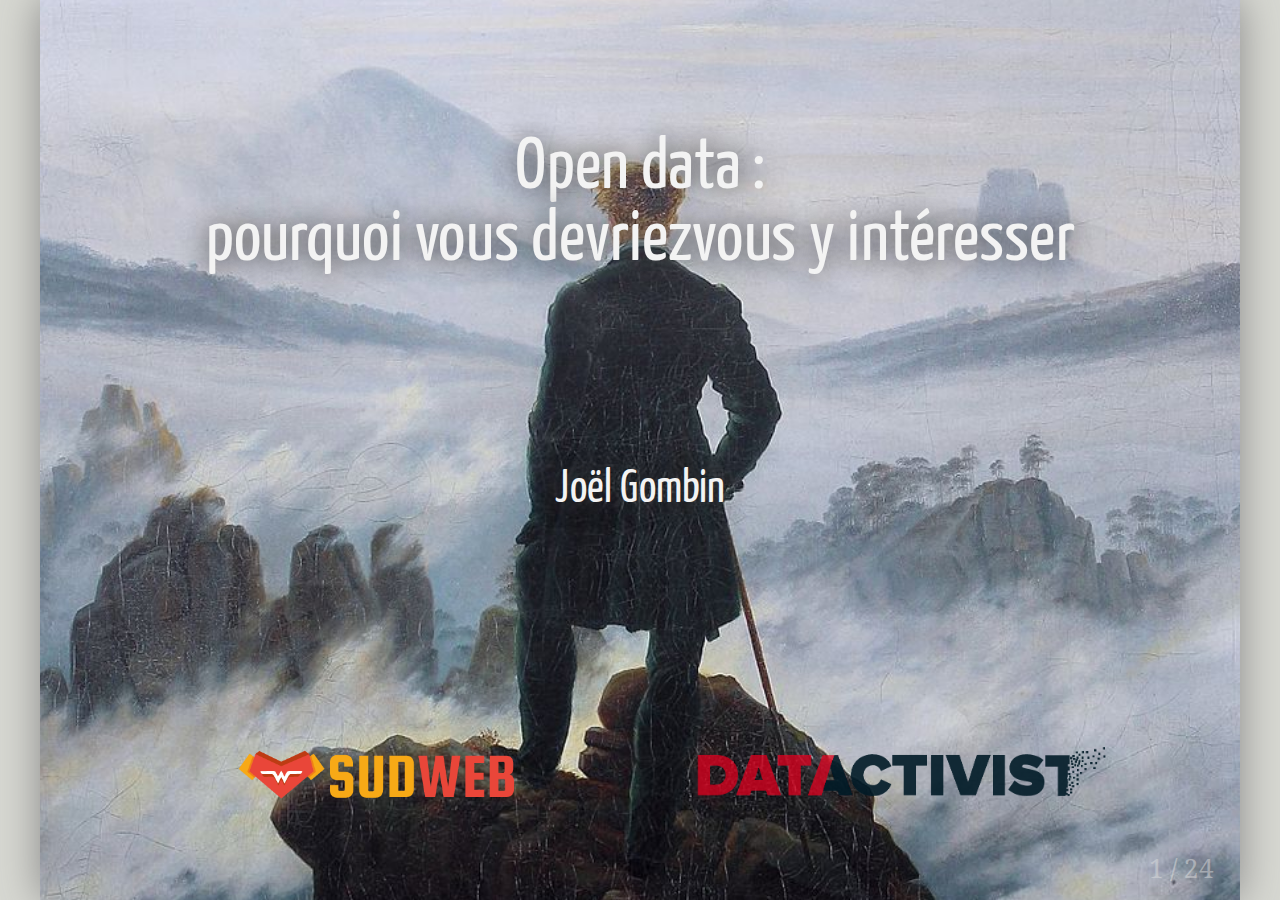
<file: index.html>
<!DOCTYPE html>
<html>
  <head>
    <title>Open data : pourquoi vous devriez vous y intéresser</title>
    <meta charset="utf-8">
    <meta name="author" content="Joël Gombin" />
    <link href="libs/remark-css/example.css" rel="stylesheet" />
    <link rel="stylesheet" href="assets/xaringan.css" type="text/css" />
  </head>
  <body>
    <textarea id="source">




class: center, middle, inverse
background-image: url(./img/fog.jpg)
background-position: 50% 50%


# Open data :&lt;/BR&gt;pourquoi vous devriezvous y intéresser

&lt;/BR&gt;
&lt;/BR&gt;
&lt;/BR&gt;

### Joël Gombin

&lt;/BR&gt;
&lt;/BR&gt;
&lt;/BR&gt;
&lt;/BR&gt;
&lt;/BR&gt;

.pull-left[&lt;img src="./kit-orateurs/logo/logo-horizontal-couleur.png" height="50px" /&gt;].pull-right[&lt;img src="./img/datactivist.png" height="40px" width="auto" /&gt;]



---
class: center, inverse, middle

# D'un open data de l'offre&lt;BR&gt;à un open data de la demande

---
class: center, middle
## Mais c'est quoi l'open data ?

???
.center[![](./img/opendefinition.png)]

---
class: center, middle
## L'open data de l'offre

---
background-image: url(./img/opendataoffre.png)
background-position: 50% 50%
background-size: cover

???

Inconvénients : 
- données décevantes 
- en qualité (format, granularité, fraîcheur...)
- en quantité
- en impact politique
- etc.

---
background-image: url(./img/ods.png)
background-position: 50% 50%
background-size: cover


???

Il y a aussi des portails plus orientés usagers

---
class: center, middle
## Vers l'open data à la demande 

---
class: middle
.middle[![](./img/soumission.png)]

???

Site open data de la région Grand Est

---
class: middle
.middle[![](./img/soumission2.png)]

---
## La loi Lemaire 

.center[.reduite[![](./img/lemaire.jpg)]]

- open data par défaut
- standards ouverts
- mécanisme CADA -&gt; Open Data

---
class: center, middle

## L'important, ce sont les .red[USAGES] !!

???

~ 6 mn

---
class: center, inverse, middle

# Ouvrir ses données

### Pourquoi vos clients vont s'y mettre

### Comment vous pouvez les aider

---
## Quand les entreprises ouvrent leurs données

.center[![](./img/sncf.png)]

???

usages : citymapper/google maps/trainline etc
mais aussi : afficheur LCD

---
## Quand les entreprises ouvrent leurs données

.center[![](./img/lcd.png)]


---
## Quand les entreprises ouvrent leurs données

.center[![](./img/uber.png)]

???

Obtenue par 538 de l'autorité de régulation des taxis de NYC par une demande FOIL

---
## Quand les entreprises ouvrent leurs données

.center[![](./img/uber538.png)]

---
## Quand les entreprises ouvrent leurs données

.center[![](./img/goldencorp3.jpg)]

???

.center[![](./img/goldencorp.png)]

.center[![](./img/goldencorp2.png)]

---
## L'open data comme communauté

- dans une optique de comm' corporate
- constituer une communauté autour des données
- bâtir de la confiance (ex : rapports RSE)

---
class: center, middle, inverse

# Demain, le web des données

### quelles évolutions ?
### quels enjeux ?
### quels métiers ?

---
## De l'open data au linked data

.center[![](./img/5star.jpg)]

???

Tim Berners-Lee / W3C

---
## Quels enjeux ?

- la data est partout
- elle est au cœur du/des webs
- tous les métiers vont devoir s'y frotter

---
## Quels métiers ?

Ce dont on a besoin : 

- des standards 
- des standards communautaires
- des standards communautaires ouverts
- de l'interopérabilité
- des API

---
## Quels métiers ?

.center[Rings a bell?]

???

W3C, HTML, CSS etc. etc. 

mais attention : AR entre standards et usages, grâce au business

---
class: center, middle, inverse

# Pour conclure :&lt;BR&gt;échangeons, apprenons !
    </textarea>
<script src="libs/remark-latest.min.js"></script>
<script>var slideshow = remark.create({
"highlightStyle": "github",
"highlightLines": true,
"countIncrementalSlides": false
});
if (window.HTMLWidgets) slideshow.on('showSlide', function (slide) {setTimeout(function() {window.dispatchEvent(new Event('resize'));}, 100)});</script>

<script type="text/x-mathjax-config">
MathJax.Hub.Config({
  tex2jax: {
    skipTags: ['script', 'noscript', 'style', 'textarea', 'pre']
  }
});
</script>
<!-- dynamically load mathjax for compatibility with self-contained -->
<script>
(function () {
  var script = document.createElement('script');
  script.type = 'text/javascript';
  script.src  = 'https://cdn.mathjax.org/mathjax/latest/MathJax.js?config=TeX-AMS-MML_HTMLorMML';
  if (location.protocol !== 'file:' && /^https?:/.test(script.src))
    script.src  = script.src.replace(/^https?:/, '');
  document.getElementsByTagName('head')[0].appendChild(script);
})();
</script>
  </body>
</html>
</file>
<file: libs/remark-css/example.css>
@import url(https://fonts.googleapis.com/css?family=Yanone+Kaffeesatz);
@import url(https://fonts.googleapis.com/css?family=Droid+Serif:400,700,400italic);
@import url(https://fonts.googleapis.com/css?family=Source+Code+Pro:400,700);

body { font-family: 'Droid Serif', 'Palatino Linotype', 'Book Antiqua', Palatino, 'Microsoft YaHei', 'Songti SC', serif; }
h1, h2, h3 {
  font-family: 'Yanone Kaffeesatz';
  font-weight: normal;
}
a, a > code {
  color: rgb(249, 38, 114);
  text-decoration: none;
}
.footnote {
  position: absolute;
  bottom: 3em;
  padding-right: 4em;
  font-size: 90%;
}
.remark-code, .remark-inline-code { font-family: 'Source Code Pro', 'Lucida Console', Monaco, monospace; }
.remark-code-line-highlighted     { background-color: #ffff88; }

.inverse {
  background-color: #272822;
  color: #d6d6d6;
  text-shadow: 0 0 20px #333;
}
.inverse h1, .inverse h2, .inverse h3 {
  color: #f3f3f3;
  line-height: 1.0em;
}
/* Two-column layout */
.left-column {
  color: #777;
  width: 20%;
  height: 92%;
  float: left;
}
.left-column h2:last-of-type, .left-column h3:last-child {
  color: #000;
}
.right-column {
  width: 75%;
  float: right;
  padding-top: 1em;
}
.pull-left {
  float: left;
  width: 47%;
}
.pull-right {
  float: right;
  width: 47%;
}
.pull-right ~ * {
  clear: both;
}
img {
  max-width: 100%;
}
blockquote {
  border-left: solid 5px lightgray;
  padding-left: 1em;
}
</file>
<file: assets/xaringan.css>
@link url(https://fonts.googleapis.com/css?family=Yanone+Kaffeesatz);
@link url(https://fonts.googleapis.com/css?family=Droid+Serif:400,700,400italic);
@link url(https://fonts.googleapis.com/css?family=Source+Code+Pro:400,700);

/* droid-serif-regular - latin */
@font-face {
  font-family: 'Droid Serif';
  font-style: normal;
  font-weight: 400;
  src: url('../fonts/droid-serif-v6-latin-regular.eot'); /* IE9 Compat Modes */
  src: local('Droid Serif'), local('DroidSerif'),
       url('../fonts/droid-serif-v6-latin-regular.eot?#iefix') format('embedded-opentype'), /* IE6-IE8 */
       url('../fonts/droid-serif-v6-latin-regular.woff2') format('woff2'), /* Super Modern Browsers */
       url('../fonts/droid-serif-v6-latin-regular.woff') format('woff'), /* Modern Browsers */
       url('../fonts/droid-serif-v6-latin-regular.ttf') format('truetype'), /* Safari, Android, iOS */
       url('../fonts/droid-serif-v6-latin-regular.svg#DroidSerif') format('svg'); /* Legacy iOS */
}
/* yanone-kaffeesatz-regular - latin */
@font-face {
  font-family: 'Yanone Kaffeesatz';
  font-style: normal;
  font-weight: 400;
  src: url('../fonts/yanone-kaffeesatz-v8-latin-regular.eot'); /* IE9 Compat Modes */
  src: local('Yanone Kaffeesatz Regular'), local('YanoneKaffeesatz-Regular'),
       url('../fonts/yanone-kaffeesatz-v8-latin-regular.eot?#iefix') format('embedded-opentype'), /* IE6-IE8 */
       url('../fonts/yanone-kaffeesatz-v8-latin-regular.woff2') format('woff2'), /* Super Modern Browsers */
       url('../fonts/yanone-kaffeesatz-v8-latin-regular.woff') format('woff'), /* Modern Browsers */
       url('../fonts/yanone-kaffeesatz-v8-latin-regular.ttf') format('truetype'), /* Safari, Android, iOS */
       url('../fonts/yanone-kaffeesatz-v8-latin-regular.svg#YanoneKaffeesatz') format('svg'); /* Legacy iOS */
}

body { font-family: 'Droid Serif', 'Palatino Linotype', 'Book Antiqua', Palatino, 'Microsoft YaHei', 'Songti SC', serif; }
h1, h2, h3 {
  font-family: 'Yanone Kaffeesatz';
  font-weight: normal;
}
a, a > code {
  color: rgb(249, 38, 114);
  text-decoration: none;
}
.footnote {
  position: absolute;
  bottom: 3em;
  padding-right: 4em;
  font-size: 90%;
}
.remark-code, .remark-inline-code { font-family: 'Source Code Pro', 'Lucida Console', Monaco, monospace; }
.remark-code-line-highlighted     { background-color: #ffff88; }

.inverse {
  background-color: #272822;
  color: #d6d6d6;
  text-shadow: 0 0 20px #333;
}
.inverse h1, .inverse h2, .inverse h3 {
  color: #f3f3f3;
  line-height: 1.0em;
}
.red {
  color: #ff3300;
}
/* Two-column layout */
.left-column {
  color: #777;
  width: 20%;
  height: 92%;
  float: left;
}
.left-column h2:last-of-type, .left-column h3:last-child {
  color: #000;
}
.right-column {
  width: 75%;
  float: right;
  padding-top: 1em;
}
.pull-left {
  float: left;
  width: 47%;
}
.pull-right {
  float: right;
  width: 47%;
}
.pull-right ~ * {
  clear: both;
}
img {
  max-width: 100%;
}
.reduite img {
  max-height: 500px;
}

.mini img {
  max-height: 250px;
}
blockquote {
  border-left: solid 5px lightgray;
  padding-left: 1em;
}
</file>
